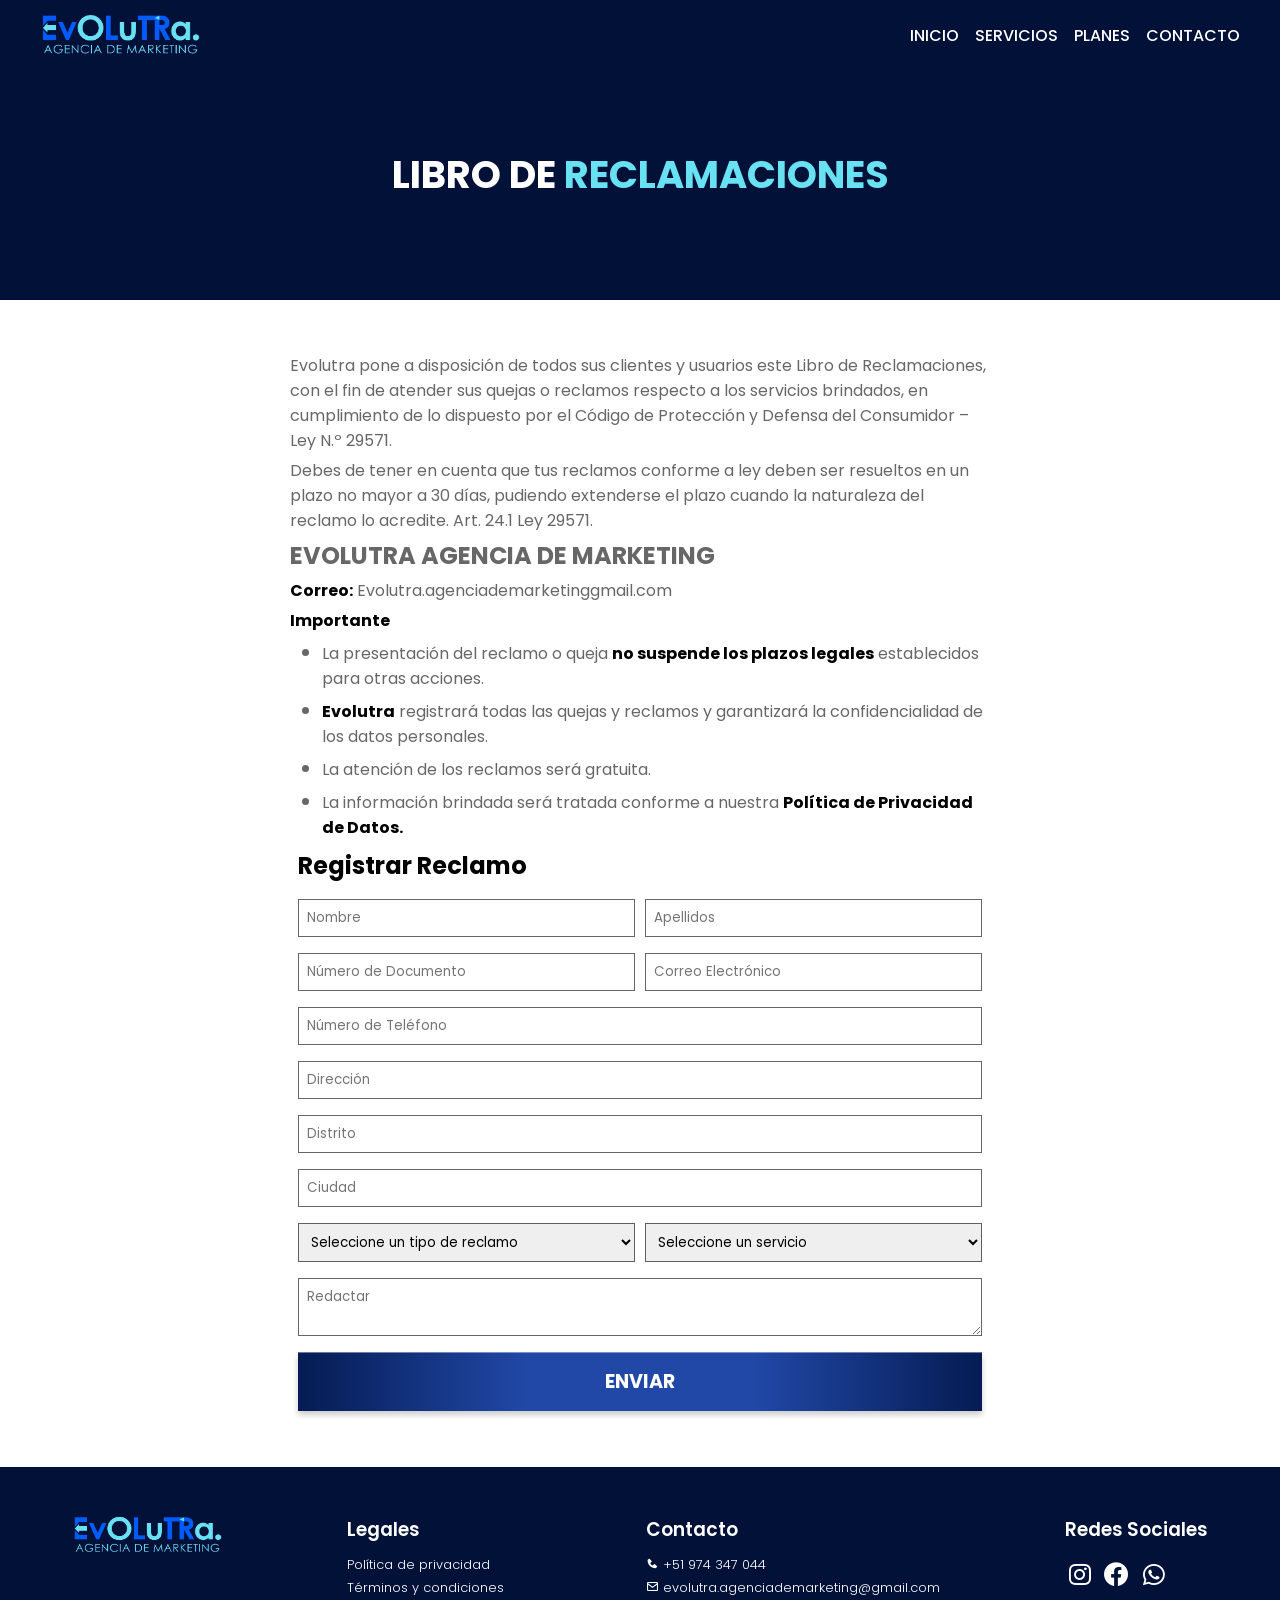
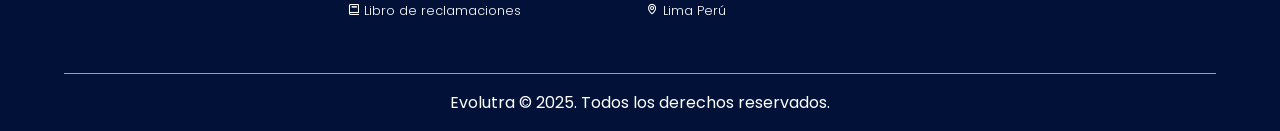
<file: libroReclamaciones.html>
<!DOCTYPE html>
<html lang="es">

<head>
    <meta charset="UTF-8">
    <meta name="viewport" content="width=device-width, initial-scale=1.0">
    <title>Evolutra</title>
    <link rel="shortcut icon" href="img/logo.png" type="image/x-icon">
    <link rel="stylesheet" href="styles.css">
    <link href='https://unpkg.com/boxicons@2.1.4/css/boxicons.min.css' rel='stylesheet'>
    <link rel="preconnect" href="https://fonts.googleapis.com">
    <link rel="preconnect" href="https://fonts.gstatic.com" crossorigin>
    <link
        href="https://fonts.googleapis.com/css2?family=Poppins:ital,wght@0,100;0,200;0,300;0,400;0,500;0,600;0,700;0,800;0,900;1,700;1,900&display=swap"
        rel="stylesheet">
    <script src="js/scrollreveal.min.js"></script>
</head>

<body>

    <body id="inicio">
        <nav id="navegation" class="nav top">
            <a id="logo" href="index.html">
                <img src="img/logo.png" alt="">
            </a>

            <a id="logoText" href="index.html">
                <img src="img/logoText.png" alt="">
            </a>

            <i id="menu" class='bx bx-menu' onclick="toogleMenu()"></i>
            <ul id="menuDesktop">
                <li>
                    <a href="index.html#inicio">Inicio</a>
                </li>
                <li>
                    <a href="index.html#servicios">Servicios</a>
                </li>
                <li>
                    <a href="index.html#planes">Planes</a>
                </li>
                <li>
                    <a href="index.html#contactanos">Contacto</a>
                </li>
            </ul>
        </nav>

        <nav id="navMobile" class="toogleMobile">
            <i id="cerrar" class='bx bx-x' onclick="toogleMenu()"></i>
            <ul>
                <li>
                    <a href="index.html#inicio" onclick="toogleMenu()">Inicio</a>
                </li>
                <li>
                    <a href="index.html#servicios" onclick="toogleMenu()">Servicios</a>
                </li>
                <li>
                    <a href="index.html#planes" onclick="toogleMenu()">Planes</a>
                </li>
                <li>
                    <a href="index.html#contactanos" onclick="toogleMenu()">Contacto</a>
                </li>
            </ul>
        </nav>

        <header class="header-legal">
            <h1 class="top">Libro de <span class="celeste">Reclamaciones</span></h1>
        </header>

        <main class="main-legal">
            <section>
                <p>Evolutra pone a disposición de todos sus clientes y usuarios este Libro de Reclamaciones, con el fin
                    de atender sus quejas o reclamos respecto a los servicios brindados, en cumplimiento de lo dispuesto
                    por el Código de Protección y Defensa del Consumidor – Ley N.º 29571.</p>
                <p>Debes de tener en cuenta que tus reclamos conforme a ley deben ser resueltos en un plazo no mayor a
                    30 días, pudiendo extenderse el plazo cuando la naturaleza del reclamo lo acredite. Art. 24.1 Ley
                    29571.</p>

                <h3>EVOLUTRA AGENCIA DE MARKETING</h3>
                <p><span class="negrita">Correo:</span> Evolutra.agenciademarketinggmail.com</p>

                <p class="negrita">Importante</p>
                <ul>
                    <li>La presentación del reclamo o queja <spa class="negrita">no suspende los plazos legales</spa>
                        establecidos para otras
                        acciones.
                    </li>
                    <li><span class="negrita">Evolutra</span> registrará todas las quejas y reclamos y garantizará la
                        confidencialidad de los datos
                        personales.</li>
                    <li>La atención de los reclamos será gratuita.</li>
                    <li>La información brindada será tratada conforme a nuestra <span class="negrita">Política de
                            Privacidad de Datos.</span></li>
                </ul>
            </section>

            <section id="reclamaciones">
                <form action="">
                    <h2>Registrar Reclamo</h2>
                    <div class="flex">
                        <input type="text" placeholder="Nombre">
                        <input type="text" placeholder="Apellidos">
                    </div>
                    <div class="flex">
                        <input type="number" placeholder="Número de Documento">
                        <input type="email" placeholder="Correo Electrónico">
                    </div>
                    <input type="number" placeholder="Número de Teléfono">
                    <input type="text" placeholder="Dirección">
                    <input type="text" placeholder="Distrito">
                    <input type="text" placeholder="Ciudad">
                    <div class="flex">
                        <!-- <input type="text" placeholder="Tipo de Reclamo">
                        <input type="text" placeholder="Servicio Contratado"> -->
                        <select name="" id="">
                            <option value="">Seleccione un tipo de reclamo</option>
                            <option value="cobro_indebido">Cobro indebido</option>
                            <option value="servicio_no_prestado">Servicio no prestado</option>
                            <option value="publicidad_enganosa">Publicidad engañosa</option>
                            <option value="demora_en_la_atencion">Demora en la atención</option>
                            <option value="producto_defectuoso">Producto defectuoso</option>
                            <option value="fallas_tecnicas">Fallas técnicas</option>
                            <option value="mala_atencion">Mala atención al cliente</option>
                            <option value="error_facturacion">Error en la facturación</option>
                            <option value="problemas_entrega">Problemas con la entrega</option>
                            <option value="otros">Otros</option>
                        </select>
                        <select name="" id="">
                            <option value="">Seleccione un servicio</option>
                            <option value="diseno_grafico">Diseño gráfico</option>
                            <option value="gestion_redes">Gestión de redes sociales</option>
                            <option value="campanas_publicitarias">Campañas publicitarias</option>
                            <option value="seo">Posicionamiento SEO</option>
                            <option value="desarrollo_web">Desarrollo web</option>
                            <option value="fotografia_video">Fotografía y video</option>
                            <option value="branding">Branding y estrategia de marca</option>
                            <option value="email_marketing">Email marketing</option>
                            <option value="consultoria_digital">Consultoría digital</option>
                            <option value="otro">Otro</option>
                        </select>
                    </div>
                    <textarea name="" id="" placeholder="Redactar"></textarea>

                    <input type="submit" value="enviar" class="btn btn-degrade">
                </form>
            </section>

        </main>

        <footer class="footer">
            <img class="bottom" src="img/logoText.png" alt="">
            <div class="bottom">
                <h3>Legales</h3>
                <ul>
                    <li>
                        <a href="politicaPrivacidad.html">Política de privacidad</a>
                    </li>
                    <li>
                        <a href="terminosCondiciones.html">Términos y condiciones</a>
                    </li>
                    <li>
                        <a href="libroReclamaciones.html"><i class='bx bx-book'></i> Libro de reclamaciones</a>
                    </li>
                </ul>
            </div>
            <div class="bottom">
                <h3>Contacto</h3>
                <ul>
                    <li>
                        <a href="https://api.whatsapp.com/send?phone=+51974347044&text=¡Hola!%20Quiero%20m%C3%A1s%20detalles%20de%20sus%20servicios%20✨"
                            target="_blank"><i class='bx bxs-phone'></i> +51 974 347 044</a>
                    </li>
                    <li>
                        <a href=""><i class='bx bx-envelope'></i> evolutra.agenciademarketing@gmail.com</a>
                    </li>
                    <li>
                        <a href=""><i class='bx bx-map'></i> Lima Perú</a>
                    </li>
                </ul>
            </div>
            <div class="bottom">
                <h3>Redes Sociales</h3>
                <div class="icono">
                    <a href="https://www.instagram.com/evolutra_peru/" target="_blank">
                        <i class='bx bxl-instagram'></i>
                    </a>
                    <a href="">
                        <i class='bx bxl-facebook-circle'></i>
                    </a>
                    <a href="https://api.whatsapp.com/send?phone=+51974347044&text=¡Hola!%20Quiero%20m%C3%A1s%20detalles%20de%20sus%20servicios%20✨"
                        target="_blank">
                        <i class='bx bxl-whatsapp'></i>
                    </a>
                </div>
            </div>
        </footer>
        <div class="copyright">
            <p>Evolutra © 2025. Todos los derechos reservados.</p>
        </div>

        <script src="js/main.js"></script>
    </body>

</html>
</file>
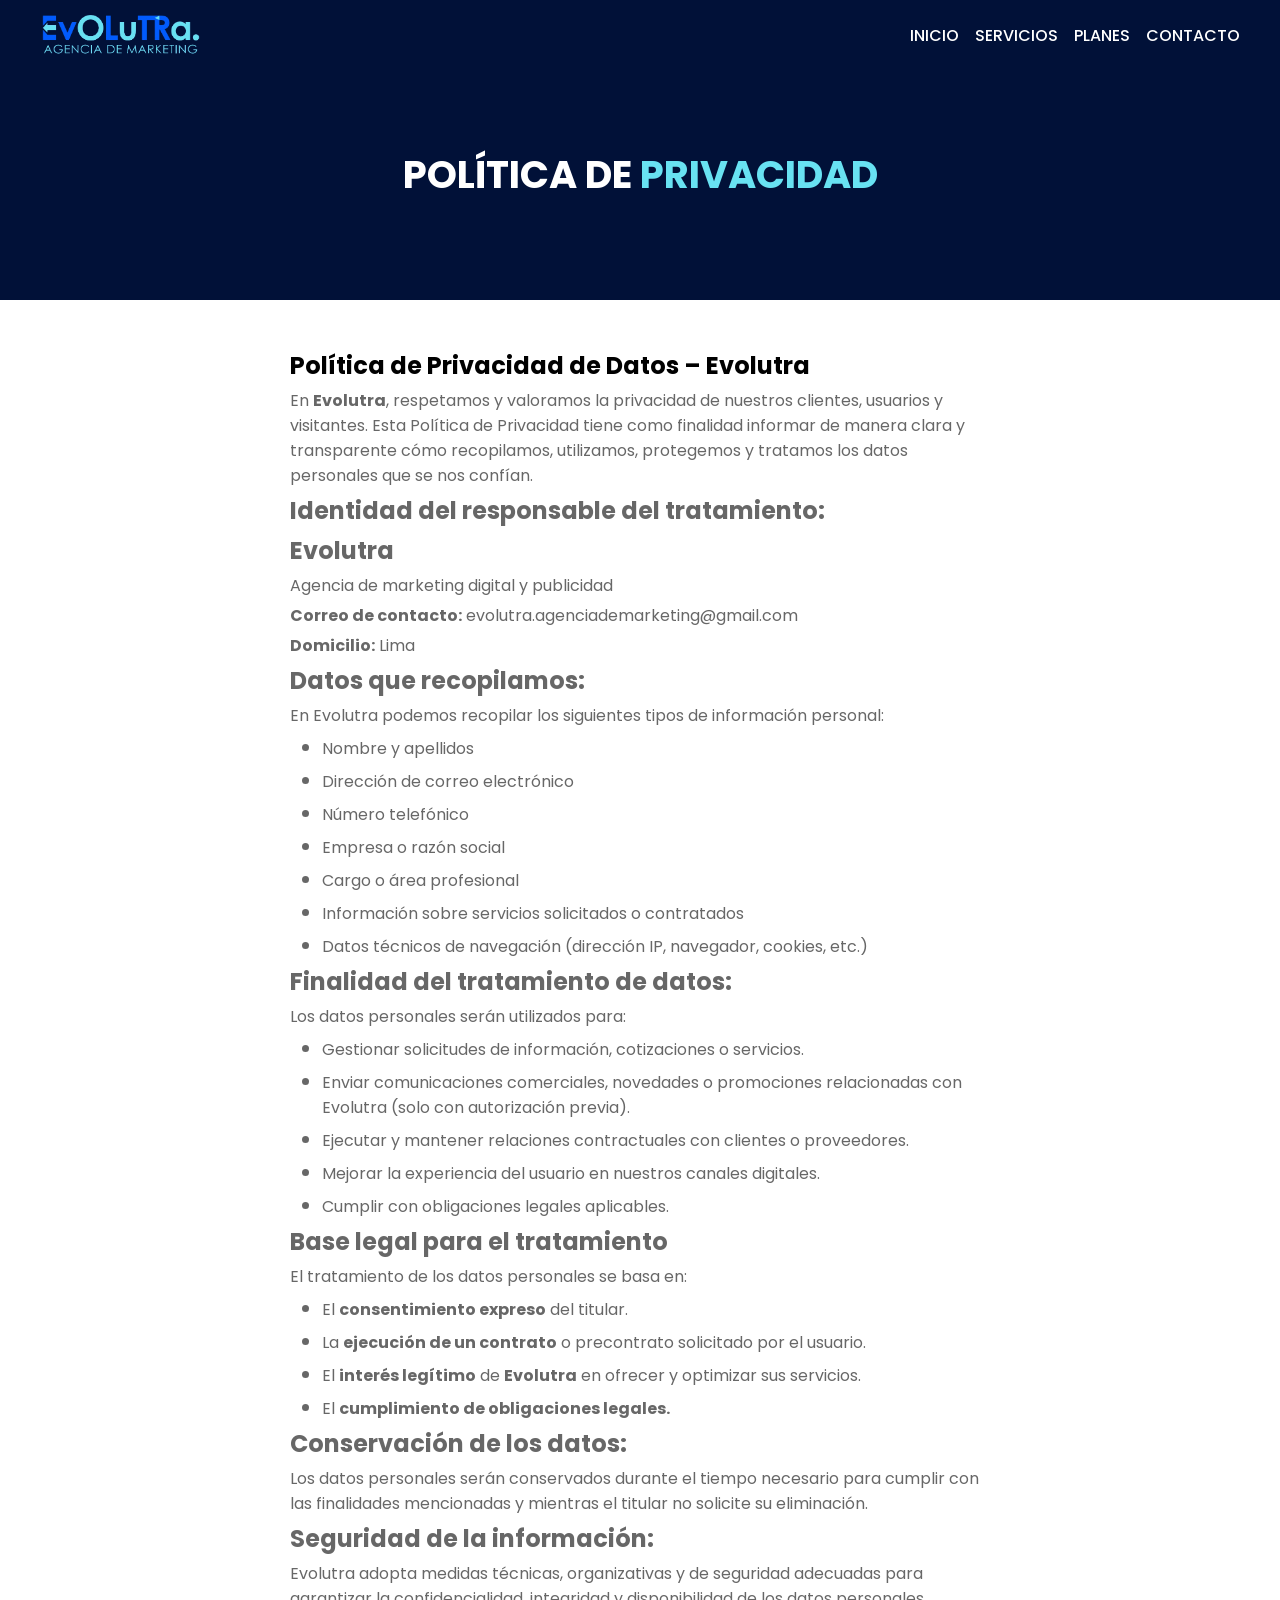
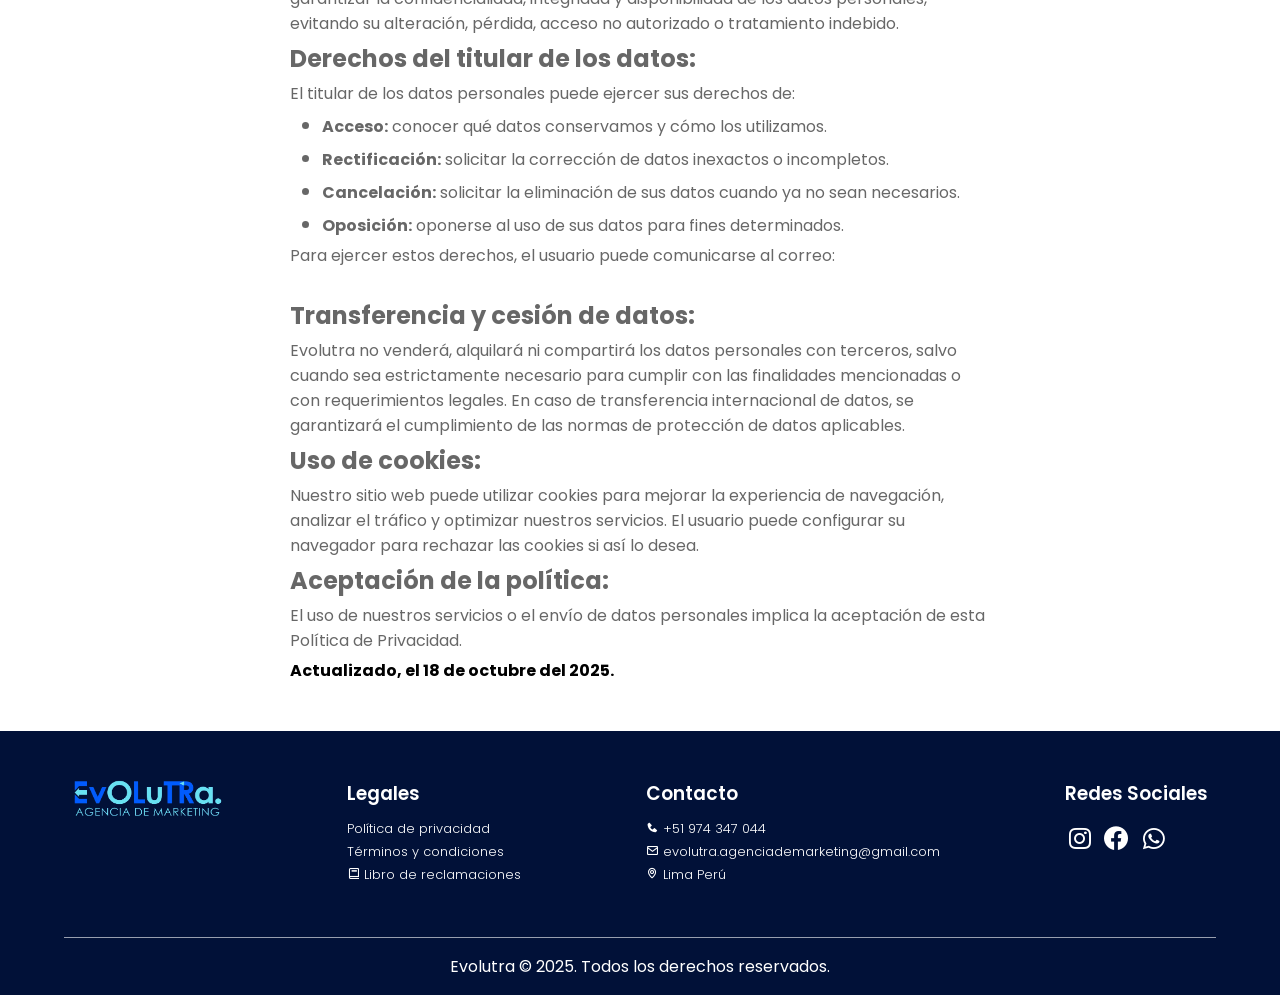
<file: politicaPrivacidad.html>
<!DOCTYPE html>
<html lang="es">

<head>
    <meta charset="UTF-8">
    <meta name="viewport" content="width=device-width, initial-scale=1.0">
    <title>Evolutra</title>
    <link rel="shortcut icon" href="img/logo.png" type="image/x-icon">
    <link rel="stylesheet" href="styles.css">
    <link href='https://unpkg.com/boxicons@2.1.4/css/boxicons.min.css' rel='stylesheet'>
    <link rel="preconnect" href="https://fonts.googleapis.com">
    <link rel="preconnect" href="https://fonts.gstatic.com" crossorigin>
    <link
        href="https://fonts.googleapis.com/css2?family=Poppins:ital,wght@0,100;0,200;0,300;0,400;0,500;0,600;0,700;0,800;0,900;1,700;1,900&display=swap"
        rel="stylesheet">
    <script src="js/scrollreveal.min.js"></script>
</head>

<body>

    <body id="inicio">
        <nav id="navegation" class="nav top">
            <a id="logo" href="index.html">
                <img src="img/logo.png" alt="">
            </a>

            <a id="logoText" href="index.html">
                <img src="img/logoText.png" alt="">
            </a>

            <i id="menu" class='bx bx-menu' onclick="toogleMenu()"></i>
            <ul id="menuDesktop">
                <li>
                    <a href="index.html#inicio">Inicio</a>
                </li>
                <li>
                    <a href="index.html#servicios">Servicios</a>
                </li>
                <li>
                    <a href="index.html#planes">Planes</a>
                </li>
                <li>
                    <a href="index.html#contactanos">Contacto</a>
                </li>
            </ul>
        </nav>

        <nav id="navMobile" class="toogleMobile">
            <i id="cerrar" class='bx bx-x' onclick="toogleMenu()"></i>
            <ul>
                <li>
                    <a href="index.html#inicio" onclick="toogleMenu()">Inicio</a>
                </li>
                <li>
                    <a href="index.html#servicios" onclick="toogleMenu()">Servicios</a>
                </li>
                <li>
                    <a href="index.html#planes" onclick="toogleMenu()">Planes</a>
                </li>
                <li>
                    <a href="index.html#contactanos" onclick="toogleMenu()">Contacto</a>
                </li>
            </ul>
        </nav>

        <header class="header-legal">
            <h1 class="top">Política de <span class="celeste">privacidad</span></h1>
        </header>

        <main class="main-legal">
            <section>
                <h2>Política de Privacidad de Datos – Evolutra</h2>
                <p>En <span class="negrita-plomo">Evolutra</span>, respetamos y valoramos la privacidad de nuestros
                    clientes, usuarios y visitantes. Esta
                    Política
                    de Privacidad tiene como finalidad informar de manera clara y transparente cómo recopilamos,
                    utilizamos,
                    protegemos y tratamos los datos personales que se nos confían.</p>

                <h3>Identidad del responsable del tratamiento:</h3>
                <h3 class="negrita-plomo">Evolutra</h3>
                <p>Agencia de marketing digital y publicidad</p>
                <p><span class="negrita-plomo">Correo de contacto:</span> evolutra.agenciademarketing@gmail.com</p>
                <p><span class="negrita-plomo">Domicilio:</span> Lima</p>

                <h3>Datos que recopilamos:</h3>
                <p>En Evolutra podemos recopilar los siguientes tipos de información personal:</p>
                <ul>
                    <li>Nombre y apellidos</li>
                    <li>Dirección de correo electrónico</li>
                    <li>Número telefónico</li>
                    <li>Empresa o razón social</li>
                    <li>Cargo o área profesional</li>
                    <li>Información sobre servicios solicitados o contratados</li>
                    <li>Datos técnicos de navegación (dirección IP, navegador, cookies, etc.)</li>
                </ul>

                <h3>Finalidad del tratamiento de datos:</h3>
                <p>Los datos personales serán utilizados para:</p>
                <ul>
                    <li>Gestionar solicitudes de información, cotizaciones o servicios.</li>
                    <li>Enviar comunicaciones comerciales, novedades o promociones relacionadas con Evolutra (solo con
                        autorización previa).</li>
                    <li>Ejecutar y mantener relaciones contractuales con clientes o proveedores.</li>
                    <li>Mejorar la experiencia del usuario en nuestros canales digitales.</li>
                    <li>Cumplir con obligaciones legales aplicables.</li>
                </ul>

                <h3>Base legal para el tratamiento</h3>
                <p>El tratamiento de los datos personales se basa en:</p>
                <ul>
                    <li>El <span class="negrita-plomo">consentimiento expreso</span> del titular.</li>
                    <li>La <span class="negrita-plomo">ejecución de un contrato</span> o precontrato solicitado por el
                        usuario.</li>
                    <li>El <span class="negrita-plomo">interés legítimo</span> de <span
                            class="negrita-plomo">Evolutra</span> en ofrecer y optimizar sus servicios.</li>
                    <li>El <span class="negrita-plomo">cumplimiento de obligaciones legales.</span></li>
                </ul>

                <h3>Conservación de los datos:</h3>
                <p>Los datos personales serán conservados durante el tiempo necesario para cumplir con las finalidades
                    mencionadas y mientras el titular no solicite su eliminación.</p>

                <h3>Seguridad de la información:</h3>
                <p>Evolutra adopta medidas técnicas, organizativas y de seguridad adecuadas para garantizar la
                    confidencialidad,
                    integridad y disponibilidad de los datos personales, evitando su alteración, pérdida, acceso no
                    autorizado o
                    tratamiento indebido.</p>

                <h3>Derechos del titular de los datos:</h3>
                <p>El titular de los datos personales puede ejercer sus derechos de:</p>
                <ul>
                    <li><span class="negrita-plomo">Acceso:</span> conocer qué datos conservamos y cómo los utilizamos.
                    </li>
                    <li><span class="negrita-plomo">Rectificación:</span> solicitar la corrección de datos inexactos o
                        incompletos.</li>
                    <li><span class="negrita-plomo">Cancelación:</span> solicitar la eliminación de sus datos cuando ya
                        no
                        sean necesarios.</li>
                    <li><span class="negrita-plomo">Oposición:</span> oponerse al uso de sus datos para fines
                        determinados.
                    </li>
                </ul>
                <p>Para ejercer estos derechos, el usuario puede comunicarse al correo: </p>
                <a href="">evolutra.agenciademarketing@gmail.com</a>

                <h3>Transferencia y cesión de datos:</h3>
                <p>Evolutra no venderá, alquilará ni compartirá los datos personales con terceros, salvo cuando sea
                    estrictamente necesario para cumplir con las finalidades mencionadas o con requerimientos legales.
                    En
                    caso
                    de transferencia internacional de datos, se garantizará el cumplimiento de las normas de protección
                    de
                    datos
                    aplicables.</p>

                <h3>Uso de cookies:</h3>
                <p>Nuestro sitio web puede utilizar cookies para mejorar la experiencia de navegación, analizar el
                    tráfico y
                    optimizar nuestros servicios. El usuario puede configurar su navegador para rechazar las cookies si
                    así
                    lo
                    desea.</p>

                <h3>Aceptación de la política:</h3>
                <p>El uso de nuestros servicios o el envío de datos personales implica la aceptación de esta Política de
                    Privacidad.</p>

                <p class="negrita">Actualizado, el 18 de octubre del 2025.</p>
            </section>
        </main>

    <footer class="footer">
        <img class="bottom" src="img/logoText.png" alt="">
        <div class="bottom">
            <h3>Legales</h3>
            <ul>
                <li>
                    <a href="politicaPrivacidad.html">Política de privacidad</a>
                </li>
                <li>
                    <a href="terminosCondiciones.html">Términos y condiciones</a>
                </li>
                <li>
                    <a href="libroReclamaciones.html"><i class='bx bx-book'></i> Libro de reclamaciones</a>
                </li>
            </ul>
        </div>
        <div class="bottom">
            <h3>Contacto</h3>
            <ul>
                <li>
                    <a href="https://api.whatsapp.com/send?phone=+51974347044&text=¡Hola!%20Quiero%20m%C3%A1s%20detalles%20de%20sus%20servicios%20✨"
                        target="_blank"><i class='bx bxs-phone'></i> +51 974 347 044</a>
                </li>
                <li>
                    <a href=""><i class='bx bx-envelope'></i> evolutra.agenciademarketing@gmail.com</a>
                </li>
                <li>
                    <a href=""><i class='bx bx-map'></i> Lima Perú</a>
                </li>
            </ul>
        </div>
        <div class="bottom">
            <h3>Redes Sociales</h3>
            <div class="icono">
                <a href="https://www.instagram.com/evolutra_peru/" target="_blank">
                    <i class='bx bxl-instagram'></i>
                </a>
                <a href="">
                    <i class='bx bxl-facebook-circle'></i>
                </a>
                <a href="https://api.whatsapp.com/send?phone=+51974347044&text=¡Hola!%20Quiero%20m%C3%A1s%20detalles%20de%20sus%20servicios%20✨"
                    target="_blank">
                    <i class='bx bxl-whatsapp'></i>
                </a>
            </div>
        </div>
    </footer>
    <div class="copyright">
        <p>Evolutra © 2025. Todos los derechos reservados.</p>
    </div>

        <script src="js/main.js"></script>
    </body>

</html>
</file>
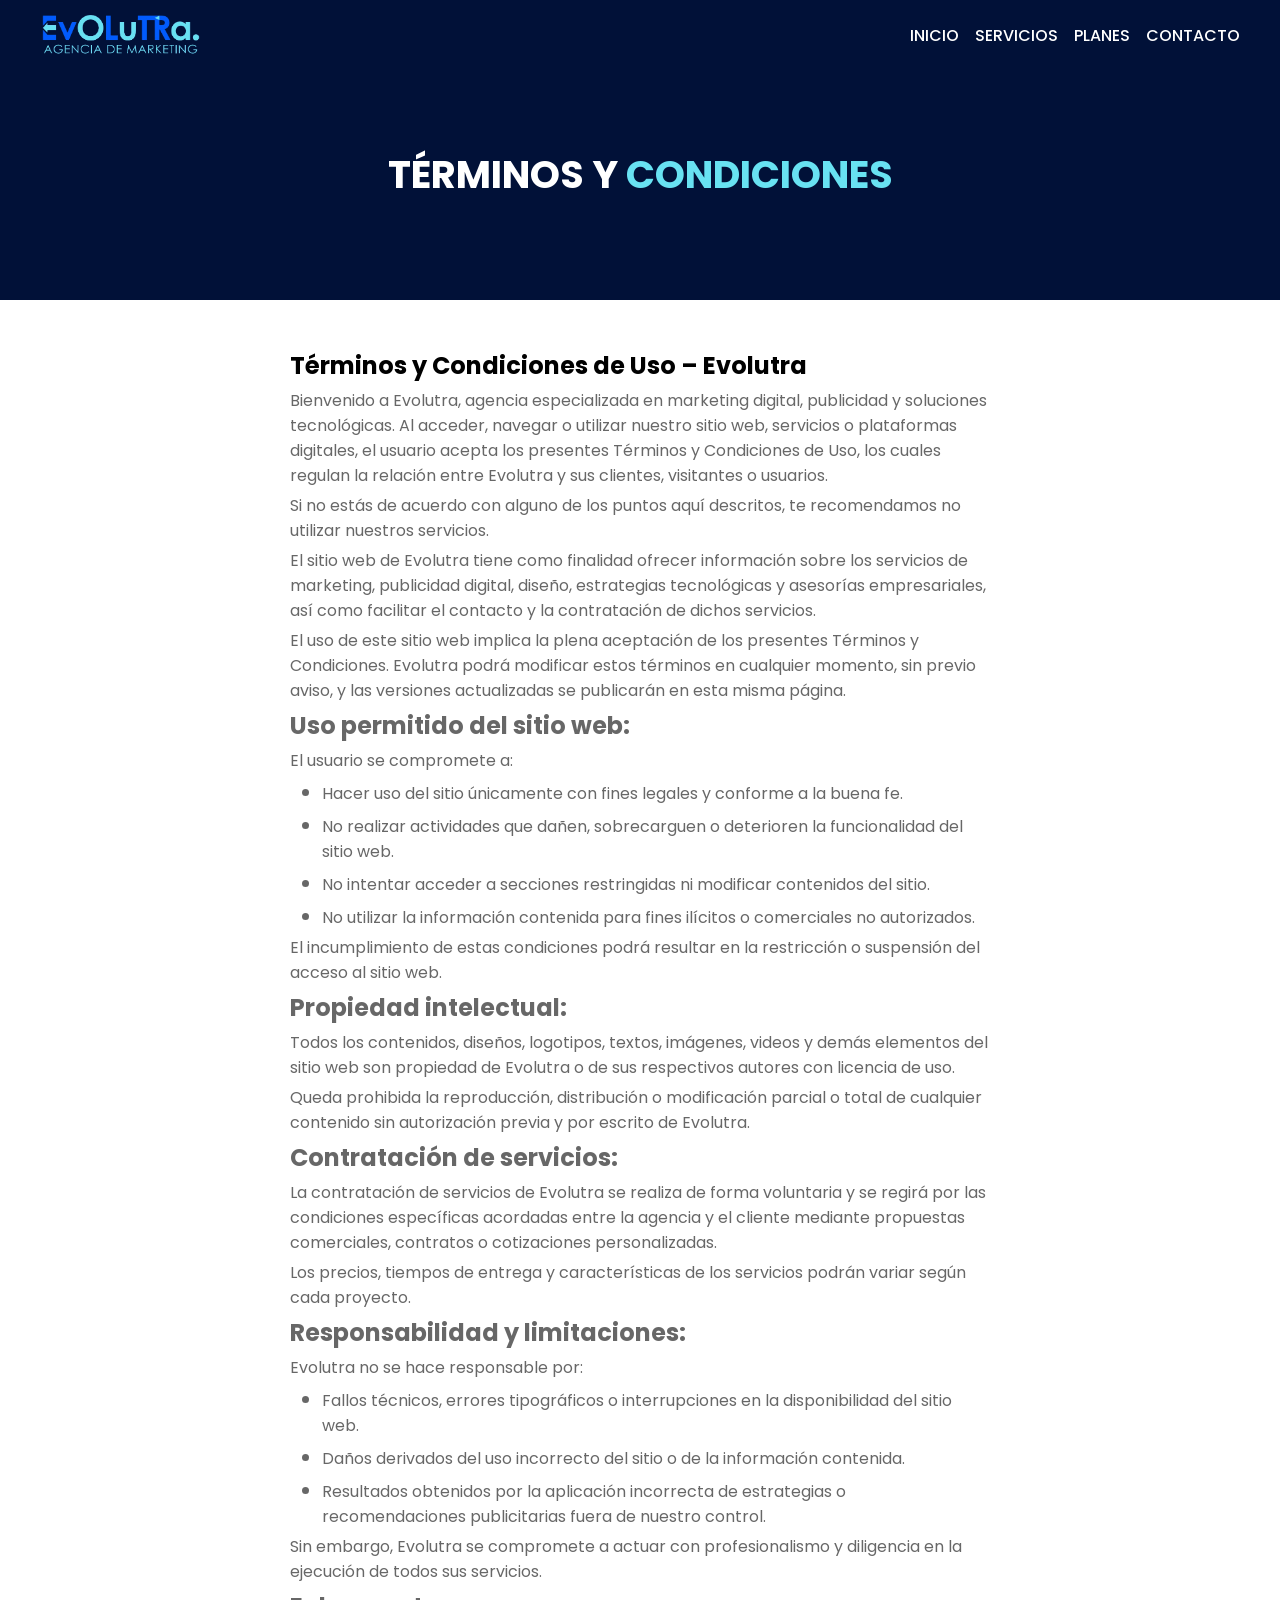
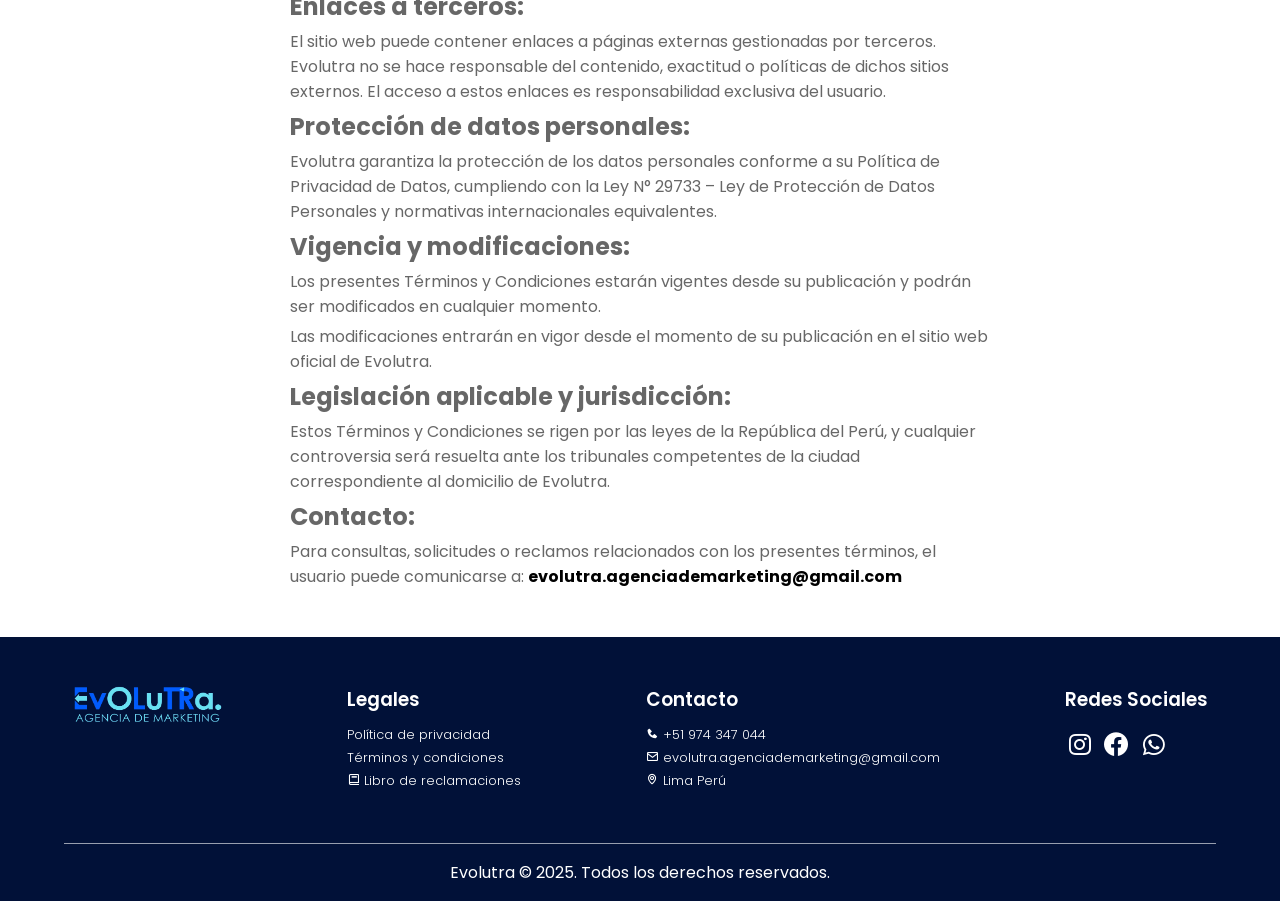
<file: terminosCondiciones.html>
<!DOCTYPE html>
<html lang="es">

<head>
    <meta charset="UTF-8">
    <meta name="viewport" content="width=device-width, initial-scale=1.0">
    <title>Evolutra</title>
    <link rel="shortcut icon" href="img/logo.png" type="image/x-icon">
    <link rel="stylesheet" href="styles.css">
    <link href='https://unpkg.com/boxicons@2.1.4/css/boxicons.min.css' rel='stylesheet'>
    <link rel="preconnect" href="https://fonts.googleapis.com">
    <link rel="preconnect" href="https://fonts.gstatic.com" crossorigin>
    <link
        href="https://fonts.googleapis.com/css2?family=Poppins:ital,wght@0,100;0,200;0,300;0,400;0,500;0,600;0,700;0,800;0,900;1,700;1,900&display=swap"
        rel="stylesheet">
    <script src="js/scrollreveal.min.js"></script>
</head>

<body>

    <body id="inicio">
        <nav id="navegation" class="nav top">
            <a id="logo" href="index.html">
                <img src="img/logo.png" alt="">
            </a>

            <a id="logoText" href="index.html">
                <img src="img/logoText.png" alt="">
            </a>

            <i id="menu" class='bx bx-menu' onclick="toogleMenu()"></i>
            <ul id="menuDesktop">
                <li>
                    <a href="index.html#inicio">Inicio</a>
                </li>
                <li>
                    <a href="index.html#servicios">Servicios</a>
                </li>
                <li>
                    <a href="index.html#planes">Planes</a>
                </li>
                <li>
                    <a href="index.html#contactanos">Contacto</a>
                </li>
            </ul>
        </nav>

        <nav id="navMobile" class="toogleMobile">
            <i id="cerrar" class='bx bx-x' onclick="toogleMenu()"></i>
            <ul>
                <li>
                    <a href="index.html#inicio" onclick="toogleMenu()">Inicio</a>
                </li>
                <li>
                    <a href="index.html#servicios" onclick="toogleMenu()">Servicios</a>
                </li>
                <li>
                    <a href="index.html#planes" onclick="toogleMenu()">Planes</a>
                </li>
                <li>
                    <a href="index.html#contactanos" onclick="toogleMenu()">Contacto</a>
                </li>
            </ul>
        </nav>

        <header class="header-legal">
            <h1 class="top">Términos y <span class="celeste">Condiciones</span></h1>
        </header>

        <main class="main-legal">
            <section>
                <h2>Términos y Condiciones de Uso – Evolutra</h2>
                <p>Bienvenido a Evolutra, agencia especializada en marketing digital, publicidad y soluciones
                    tecnológicas.
                    Al acceder, navegar o utilizar nuestro sitio web, servicios o plataformas digitales, el usuario
                    acepta
                    los presentes Términos y Condiciones de Uso, los cuales regulan la relación entre Evolutra y sus
                    clientes, visitantes o usuarios.</p>
                <p>Si no estás de acuerdo con alguno de los puntos aquí descritos, te recomendamos no utilizar nuestros
                    servicios.</p>
                <p>El sitio web de Evolutra tiene como finalidad ofrecer información sobre los servicios de marketing,
                    publicidad digital, diseño, estrategias tecnológicas y asesorías empresariales, así como facilitar
                    el
                    contacto y la contratación de dichos servicios.</p>
                <p>El uso de este sitio web implica la plena aceptación de los presentes Términos y Condiciones.
                    Evolutra
                    podrá modificar estos términos en cualquier momento, sin previo aviso, y las versiones actualizadas
                    se
                    publicarán en esta misma página.</p>

                <h3>Uso permitido del sitio web:</h3>
                <p>El usuario se compromete a:</p>
                <ul>
                    <li>Hacer uso del sitio únicamente con fines legales y conforme a la buena fe.</li>
                    <li>No realizar actividades que dañen, sobrecarguen o deterioren la funcionalidad del sitio web.
                    </li>
                    <li>No intentar acceder a secciones restringidas ni modificar contenidos del sitio.</li>
                    <li>No utilizar la información contenida para fines ilícitos o comerciales no autorizados.</li>
                </ul>
                <p>El incumplimiento de estas condiciones podrá resultar en la restricción o suspensión del acceso al
                    sitio
                    web.</p>
                <h3>Propiedad intelectual:</h3>
                <p>Todos los contenidos, diseños, logotipos, textos, imágenes, videos y demás elementos del sitio web
                    son
                    propiedad de Evolutra o de sus respectivos autores con licencia de uso.</p>
                <p>Queda prohibida la reproducción, distribución o modificación parcial o total de cualquier contenido
                    sin
                    autorización previa y por escrito de Evolutra.</p>
                <h3>Contratación de servicios:</h3>
                <p>La contratación de servicios de Evolutra se realiza de forma voluntaria y se regirá por las
                    condiciones
                    específicas acordadas entre la agencia y el cliente mediante propuestas comerciales, contratos o
                    cotizaciones personalizadas.</p>
                <p>Los precios, tiempos de entrega y características de los servicios podrán variar según cada proyecto.
                </p>

                <h3>Responsabilidad y limitaciones:</h3>
                <p>Evolutra no se hace responsable por:</p>
                <ul>
                    <li>Fallos técnicos, errores tipográficos o interrupciones en la disponibilidad del sitio web.</li>
                    <li>Daños derivados del uso incorrecto del sitio o de la información contenida.</li>
                    <li>Resultados obtenidos por la aplicación incorrecta de estrategias o recomendaciones publicitarias
                        fuera de nuestro control.</li>
                </ul>
                <p>Sin embargo, Evolutra se compromete a actuar con profesionalismo y diligencia en la ejecución de
                    todos
                    sus servicios.</p>

                <h3>Enlaces a terceros:</h3>
                <p>El sitio web puede contener enlaces a páginas externas gestionadas por terceros.
                    Evolutra no se hace responsable del contenido, exactitud o políticas de dichos sitios externos. El
                    acceso a estos enlaces es responsabilidad exclusiva del usuario.
                </p>

                <h3>Protección de datos personales:</h3>
                <p>Evolutra garantiza la protección de los datos personales conforme a su Política de Privacidad de
                    Datos,
                    cumpliendo con la Ley N° 29733 – Ley de Protección de Datos Personales y normativas internacionales
                    equivalentes.</p>

                <h3>Vigencia y modificaciones:</h3>
                <p>Los presentes Términos y Condiciones estarán vigentes desde su publicación y podrán ser modificados
                    en
                    cualquier momento.</p>
                <p>Las modificaciones entrarán en vigor desde el momento de su publicación en el sitio web oficial de
                    Evolutra.</p>

                <h3>Legislación aplicable y jurisdicción:</h3>
                <p>Estos Términos y Condiciones se rigen por las leyes de la República del Perú, y cualquier
                    controversia
                    será resuelta ante los tribunales competentes de la ciudad correspondiente al domicilio de Evolutra.
                </p>

                <h3>Contacto:</h3>
                <p>Para consultas, solicitudes o reclamos relacionados con los presentes términos, el usuario puede
                    comunicarse a: <a class="negrita" href="">evolutra.agenciademarketing@gmail.com</a></p>

            </section>
        </main>

    <footer class="footer">
        <img class="bottom" src="img/logoText.png" alt="">
        <div class="bottom">
            <h3>Legales</h3>
            <ul>
                <li>
                    <a href="politicaPrivacidad.html">Política de privacidad</a>
                </li>
                <li>
                    <a href="terminosCondiciones.html">Términos y condiciones</a>
                </li>
                <li>
                    <a href="libroReclamaciones.html"><i class='bx bx-book'></i> Libro de reclamaciones</a>
                </li>
            </ul>
        </div>
        <div class="bottom">
            <h3>Contacto</h3>
            <ul>
                <li>
                    <a href="https://api.whatsapp.com/send?phone=+51974347044&text=¡Hola!%20Quiero%20m%C3%A1s%20detalles%20de%20sus%20servicios%20✨"
                        target="_blank"><i class='bx bxs-phone'></i> +51 974 347 044</a>
                </li>
                <li>
                    <a href=""><i class='bx bx-envelope'></i> evolutra.agenciademarketing@gmail.com</a>
                </li>
                <li>
                    <a href=""><i class='bx bx-map'></i> Lima Perú</a>
                </li>
            </ul>
        </div>
        <div class="bottom">
            <h3>Redes Sociales</h3>
            <div class="icono">
                <a href="https://www.instagram.com/evolutra_peru/" target="_blank">
                    <i class='bx bxl-instagram'></i>
                </a>
                <a href="">
                    <i class='bx bxl-facebook-circle'></i>
                </a>
                <a href="https://api.whatsapp.com/send?phone=+51974347044&text=¡Hola!%20Quiero%20m%C3%A1s%20detalles%20de%20sus%20servicios%20✨"
                    target="_blank">
                    <i class='bx bxl-whatsapp'></i>
                </a>
            </div>
        </div>
    </footer>
    <div class="copyright">
        <p>Evolutra © 2025. Todos los derechos reservados.</p>
    </div>

        <script src="js/main.js"></script>
    </body>

</html>
</file>
<file: styles.css>
* {
    margin: 0;
    padding: 0;
    box-sizing: border-box;
}

:root {
    --color-primary: #011138;
    --color-primary-opacity: rgba(1, 17, 56, 0.6);
    --color-secondary: #68E2F2;
    --white-opacity: rgba(255, 255, 255, 0.597);
    --black-opacity: rgba(0, 0, 0, 0.597);
    --color-third: #2148A7;
    --color-pink: rgb(244, 116, 197);

    --font-family: "Poppins", sans-serif;
}
html {
    scroll-behavior: smooth;
}

h1,
h2,
h3,
p,
a,
li,
input,
select,
textarea {
    font-family: var(--font-family);
}

body {
    background: var(--color-primary);
}

li {
    list-style: none;
}

a {
    text-decoration: none;
    color: white;
}

img {
    width: 100%;
}

input,
textarea,
select {
    width: 100%;
    display: inline-block;
    padding: 0.5rem;
    border: 1px solid var(--black-opacity);
    outline: none;
}

/* ESTILOS REUTILIZABLE */
.text-light{
    color: var(--black-opacity);
    background: transparent;
    border: 1px solid var(--black-opacity);
}

.celeste {
    color: #68E2F2;
}

.negrita {
    color: black !important;
    font-weight: 700;
}

.negrita-plomo {
    color: var(--black-opacity);
    font-weight: 700;
}

.btn {
    color: white;
    font-size: 0.8em;
    font-weight: bold;
    text-transform: uppercase;
    padding: 15px 25px;
    border: none;
    cursor: pointer;
}

.btn-degrade {
    background: linear-gradient(90deg, #051C53, #2148A7, #2148A7, #051C53);
    box-shadow:
        inset 0 1px 0 rgba(255, 255, 255, 0.4),
        0 4px 6px rgba(0, 0, 0, 0.2);
}

.btn-degrade-planes{
    background: linear-gradient(90deg, var(--color-third), var(--color-secondary));
}


.grupo-separador{
    display: flex;
    flex-direction: column;
    gap: 1rem;
    align-items: center;
    justify-self: center;
}

.button{
    margin-top: 1.5rem;
    z-index: 9;
    position: relative;
    bottom: 0;
    padding: 1rem 0;
}

.btn-primary {
    background: #2148A7;
}

.btn-radius {
    border-radius: 30px;
}

.title {
    text-align: center;
    color: var(--color-third);
    padding: 0 0 1.5rem;
}

.description {
    max-width: 550px;
    padding: 0 1rem;
    margin: auto;
    text-align: center;
    color: var(--color-third);
}

.flex {
    display: flex;
    gap: 10px;
    justify-content: center;
}

.icono {
    font-size: 1.8rem;
}

@media (min-width: 800px) {
    .btn {
        font-size: 1.2em;
        padding: 15px 30px;
    }
}

#menuDesktop,
#logoText,
.SVGgrafico,
.formulario img {
    display: none;
}

.nav {
    position: fixed;
    width: 100%;
    color: white;
    display: flex;
    align-items: center;
    justify-content: space-between;
    padding: 0.6rem 1rem 0.6rem 1.5rem;
    z-index: 100;
    transition-property: background-color;
    transition-duration: 0.5s;
}

#navMobile {
    position: fixed;
    top: 0;
    left: 0;
    width: 100%;
    height: 100vh;
    z-index: 1000;
    background: var(--black-opacity);
    backdrop-filter: blur(8px);
    -webkit-backdrop-filter: blur(8px);
    transition: 0.3s;
}

#cerrar {
    position: absolute;
    right: 19px;
    top: 15px;
    font-size: 2.4rem;
    cursor: pointer;
    color: white;
}

#navMobile ul {
    display: flex;
    flex-direction: column;
    align-items: center;
    padding-top: 3rem;
    font-size: 1.5rem;
}

#navMobile li {
    width: 100%;
    text-align: center;
    padding: 1rem;
}

.toogleMobile {
    left: 100% !important;
}

.nav-scroll {
    background: var(--color-primary-opacity);
    backdrop-filter: blur(9px);
    box-shadow: 1px 1px 10px rgba(0, 0, 0, 0.6);
}

#logo {
    width: 2.4rem;
}

#menu {
    font-size: 2.4rem;
    cursor: pointer;
}

.inicio-header {
    position: relative;
    height: 100vh;
    width: 100%;
    display: flex;
    flex-direction: column;
    justify-items: center;
    align-items: center;
    justify-content: center;
    gap: 2rem;
    padding: 3rem 2rem 1rem;
    color: white;
    text-align: center;
    overflow: hidden;
}

.header-legal {
    padding: 4rem 2rem 1rem;
    font-size: 1.2rem;
    height: 300px;
    text-align: center;
    color: white;
    text-transform: uppercase;
    display: flex;
    align-items: center;
    justify-content: center;
}

.main-legal {
    background-color: white;
    padding: 3rem;
}

.main-legal section {
    width: 100%;
    max-width: 700px;
    margin: auto;
    overflow: hidden;
}

.main-legal li {
    list-style: disc;
    margin-left: 2rem;
}

.main-legal li::marker {
    color: var(--black-opacity);
    font-size: 1.2em;
}

.main-legal p,
.main-legal h3,
.main-legal li {
    color: var(--black-opacity);
    margin-top: 5px;
}

.main-legal h2,
.main-legal h3 {
    font-size: 1.2rem;
}

.main-legal p,
.main-legal li {
    font-size: .8rem;
}

.contenedor-card {
    max-width: 1000px;
    margin: auto;
    display: flex;
    flex-wrap: wrap;
    justify-content: center;
    gap: 1rem;
    padding: 3rem 0;
}

.card {
    position: relative;
    width: 170px;
    height: 170px;
    perspective: 1000px; 
}

.card-inner {
    position: relative;
    width: 100%;
    height: 100%;
    text-align: center;
    transition: transform 2s;
    transform-style: preserve-3d;
}

.card:hover .card-inner {
    transform: rotateY(180deg);
}

.card-front,
.card-back {
    position: absolute;
    width: 100%;
    height: 100%;
    backface-visibility: hidden;
    display: flex;
    align-items: center;
    justify-content: center;
    border-radius: 15px;
    overflow: hidden;
}

.card-front {
    background-position: center;
    background-size: cover;
    background-repeat: no-repeat;
    color: white;
    z-index: 2;
}

.card-back {
    background: linear-gradient(135deg, #68e2f2 0%, #011138 100%);
    color: white;
    transform: rotateY(180deg);
    padding: 20px;
}

.card-back ul {
    list-style: none;
    padding: 0;
    margin: 0;
    font-size: 0.85rem;
}

@media (max-width: 440px) {
    .card-back ul {
        font-size: 0.70rem;
    }
} 

.card-back ul li {
    margin: 6px 0;
    padding: 6px 10px;
    background: rgba(255, 255, 255, 0.1);
    border-radius: 5px;
    backdrop-filter: blur(10px);
    transition: all 0.3s ease;
}

.card-back ul li:hover {
    background: rgba(255, 255, 255, 0.2);
    transform: translateX(5px);
}

/* Backgrounds para cada card-front */
.contenedor-card .card:nth-child(1) .card-front {
    background-image: url(img/desarrollo_web.webp);
}

.contenedor-card .card:nth-child(2) .card-front {
    background-image: url(img/gestion_automatizacion.jpg);
}

.contenedor-card .card:nth-child(3) .card-front {
    background-image: url(img/diseño_digital.jpg);
}

.contenedor-card .card:nth-child(4) .card-front {
    background-image: url(img/produccion_creativa.jpeg);
}

.contenedor-card .card:nth-child(5) .card-front {
    background-image: url(img/marketing.jpg);
}

.card-front::before {
    content: "";
    position: absolute;
    width: 100%;
    height: 100%;
    background-color: var(--black-opacity);
    z-index: -1;
}


@media (min-width: 440px) {
    .inicio-header {
        padding: 4.5rem 2rem 1rem;
    }
}

.inicio-header::before {
    content: "";
    position: absolute;
    width: 100%;
    height: 100vh;
    background: url(img/imgFondo.jpg);
    top: 0;
    left: 0;
    background-size: cover;
    background-position: center;
    background-repeat: no-repeat;
    z-index: -2;
    opacity: 0.25;
}

.inicio-header p {
    display: none;
}

.inicio-header h2 {
    text-transform: uppercase;
    font-size: 3rem;
}

.container-imgPortada {
    position: relative;
}

.container-imgPortada img {
    animation: flotante 4s infinite alternate;
}

@keyframes flotante {
    0% {
        transform: translateY(0);
    }

    50% {
        transform: translateY(10px);
    }

    100% {
        transform: translateY(0);
    }
}

.main {
    background: white;
}

#servicios {
    padding: 4rem 0;
}

#planes {
    overflow: hidden;
    background: var(--color-primary);
    padding: 4rem 0;
}

#planes h2 {
    color: white;
}

.planes-container,
.planes-container-header {
    padding: 1.5rem;
    margin: auto;
    position: relative;
    display: flex;
    flex-wrap: wrap;
    justify-content: center;
    gap: 3.5rem;
}

.planes-container::before,
.planes-container-header::before {
    content: "";
    position: absolute;
    width: 500px;
    height: 500px;
    right: 45%;
    top: 100px;
    background: linear-gradient(90deg, var(--color-third), var(--color-secondary));
    border-radius: 50%;
}

.planes-container::after,
.planes-container-header::after {
    content: "";
    position: absolute;
    width: 350px;
    height: 350px;
    left: 70%;
    background: linear-gradient(-15deg, rgb(255, 255, 255), var(--color-pink));
    border-radius: 50%;
    z-index: 0;
}

.plan {
    max-width: 400px;
    width: 100%;
    position: relative;
    background: rgba(0, 0, 0, 0.5);
    backdrop-filter: blur(8px);
    -webkit-backdrop-filter: blur(8px);
    padding: 3rem 2.5rem;
    border-radius: 18px;
    color: white;
    z-index: 5;
    transition-property: background-color;
    transition-duration: 0.3s;
}

.planes-container a:nth-child(2) .plan::before {
    content: "Más vendido";
    position: absolute;
    left: 0;
    right: 0;
    height: 35px;
    top: 0;
    background: white;
    color: black;
    font-family: var(--font-family);
    font-weight: 700;
    border-radius: 18px 18px 0 0;
    display: flex;
    align-items: center;
    justify-content: center;
    text-align: center;
}

.planes-container a:nth-child(1),
.planes-container a:nth-child(3) {
    margin-top: 35px;
}

.plan h3 {
    text-align: center;
    font-size: 1.6rem;
    color: white;
}

.plan li {
    margin-top: 0.5rem;
    display: flex;
    align-items: center;
    gap: 4px;
}

.plan li:nth-child(1) {
    border-top: 1px solid white;
    padding-top: 15px;
}

.plan li:last-child {
    margin-top: 15px;
    color: var(--color-secondary);
    font-weight: 600;
}

.plan-precio {
    position: absolute;
    top: 100%;
    left: 50%;
    transform: translateX(-50%);
    opacity: 0;
    transition: 0.3s;
    font-size: 4rem;
    color: white;
    font-weight: 700;
    text-shadow: 2px 2px 5px black;
}

.plan:hover .plan-precio {
    opacity: 1;
    top: 90%;
}

.plan:hover {
    background: rgba(0, 0, 0, 0.6);
}


.oculto{
    display: none;
}


.formulario {
    display: flex;
    height: 80vh;
}

.formulario img {
    position: relative;
    max-width: 50%;
}

form {
    padding: 0.5rem;
    margin: auto;
    display: flex;
    flex-direction: column;
    gap: 1rem;
}


.status-message{
    margin-top: 15px; 
    padding: 10px; 
    border-radius: 5px; 
    display: none; 
    text-align: center;
}

.footer {
    max-width: 1200px;
    margin: auto;
    display: flex;
    padding: 3rem 2rem;
    flex-direction: column;
    align-items: center;
    text-align: center;
    justify-content: space-between;
    gap: 2rem;
    overflow: hidden;
}

.footer img {
    width: 150px;
    height: 40px;
}

.footer h3 {
    color: white;
    font-weight: 600;
    margin-bottom: 12px;
}

.footer li {
    margin-bottom: 5px;
    font-weight: 300;
    font-size: 0.8rem;
}

.footer a:hover {
    color: var(--color-secondary);
    transition: 0.4s;
}

.copyright {
    width: 90%;
    max-width: 1170px;
    border-top: 1px solid var(--white-opacity);
    margin: auto;
    color: white;
    padding: 1rem;
    text-align: center;
    overflow: hidden;
}

@media (min-width: 800px) {
    .container-imgPortada::after {
        content: "Alcance +2,323";
        position: absolute;
        top: 50px;
        left: -60px;
        border: 1px solid #72EFFF;
        padding: 6px 15px;
        border-radius: 12px;
        font-family: "Poppins", sans-serif;
        background: rgba(255, 255, 255, 0.05);
        backdrop-filter: blur(6px);
        -webkit-backdrop-filter: blur(6px);
        z-index: 10;
    }

    .container-imgPortada::before {
        content: "ROI +3,500";
        position: absolute;
        top: -10px;
        right: 60px;
        border: 1px solid #72EFFF;
        padding: 6px 15px;
        border-radius: 12px;
        font-family: "Poppins", sans-serif;
        background: rgba(255, 255, 255, 0.05);
        backdrop-filter: blur(6px);
        -webkit-backdrop-filter: blur(6px);
        z-index: 10;
    }

    .container-imgPortada div::before {
        content: "Visitas +1,989";
        position: absolute;
        bottom: 110px;
        left: -70px;
        border: 1px solid #72EFFF;
        padding: 6px 15px;
        border-radius: 12px;
        font-family: "Poppins", sans-serif;
        background: rgba(255, 255, 255, 0.05);
        backdrop-filter: blur(6px);
        -webkit-backdrop-filter: blur(6px);
        z-index: 10;
    }

    #menuDesktop {
        display: flex;
        gap: 1rem;
        text-transform: uppercase;
        font-weight: 500;
    }

    #menuDesktop a:hover {
        color: var(--color-secondary);
        transition: 0.4s;
    }

    #menu,
    #logo,
    #navMobile {
        display: none;
    }

    .inicio-header {
        flex-direction: row;
        justify-content: space-around;
        text-align: left;
        overflow: hidden;
    }

    .SVGgrafico {
        width: 75%;
        display: block;
        position: absolute;
        bottom: -10px;
        right: -10px;
        z-index: -1;
    }

    .inicio-header h2 {
        font-size: 3rem;
    }

    .inicio-header p {
        display: block;
        max-width: 440px;
        margin: -10px 0 20px;
    }

    #logoText,
    #logoText img {
        display: block;
        width: 10rem;
    }

    .nav {
        padding: 0.8rem 2.5rem;
    }

    .main-legal h2,
    .main-legal h3 {
        font-size: 1.5rem;
    }

    .main-legal p,
    .main-legal li {
        font-size: 1rem;
    }

    .planes-container {
        gap: 3.5rem;
    }

    .formulario img {
        display: block;
    }

    .footer {
        flex-direction: row;
        align-items: start;
        text-align: start;
    }

    .card {
        width: 300px;
        height: 220px;
        display: flex;
        font-size: 1rem;
    }

    .title {
        font-size: 2.5rem;
    }

    .description {
        font-size: 1.2rem;
    }
}

@media (min-width: 1000px) {
    .inicio-header h2 {
        font-size: 5rem;
    }

    .inicio-header h3 {
        font-size: 1.5rem;
        margin-bottom: -15px;
    }
}
</file>
